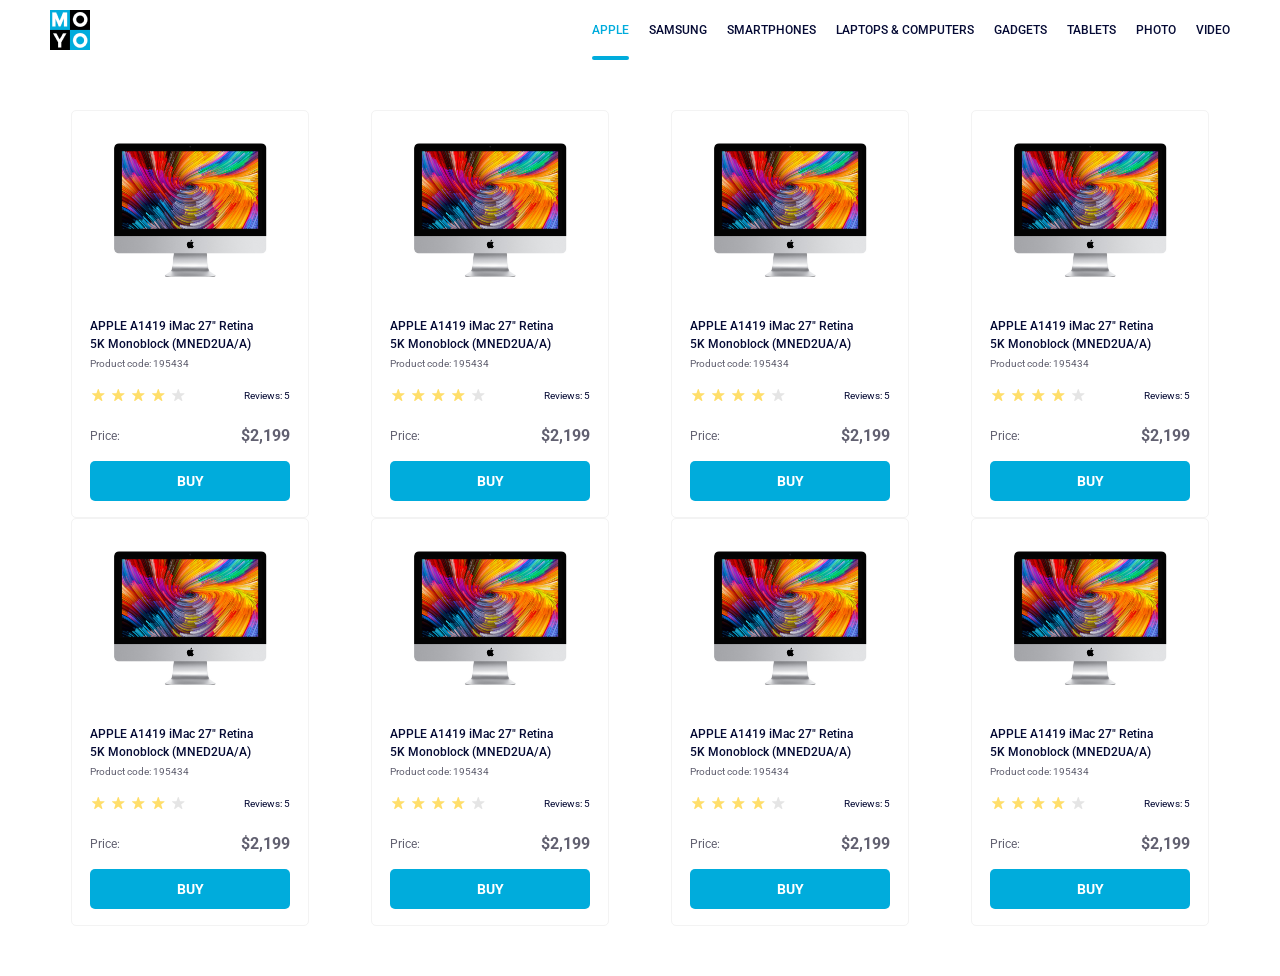
<file: index.html>
<!doctype html><html lang="en"><head><meta charset="utf-8"><meta name="viewport" content="width=device-width, initial-scale=1.0"><title>Catalog</title><link rel="preconnect" href="https://fonts.gstatic.com"><link href="https://fonts.googleapis.com/css2?family=Roboto:wght@400;500;700&display=swap" rel="stylesheet"><link rel="stylesheet" href="index.ab859d47.css"></head><body>  <header class="header"> <a href="index.html" class="logo"> <img src="logo.eddae0ff.png" alt="logo"> </a> <nav class="nav"> <ul class="nav__list"> <li class="nav__item"> <a href="#Apple" class="is-active nav__link"> Apple </a> </li> <li class="nav__item"> <a href="#Samsung" class="nav__link"> Samsung </a> </li> <li class="nav__item"> <a href="#Smartphones" class="nav__link"> Smartphones </a> </li> <li class="nav__item"> <a href="#Laptops" class="nav__link" data-qa="nav-hover"> Laptops & Computers </a> </li> <li class="nav__item"> <a href="#Gadgets" class="nav__link"> Gadgets </a> </li> <li class="nav__item"> <a href="#Tablets" class="nav__link"> Tablets </a> </li> <li class="nav__item"> <a href="#Photo" class="nav__link"> Photo </a> </li> <li class="nav__item"> <a href="#Video" class="nav__link"> Video </a> </li> </ul> </nav> </header>  <main> <div class="catalog"> <div class="card" data-qa="card"> <img src="imac.202c52ff.jpeg" alt="imac-photo" class="card__photo"> <div class="card__info"> <div class="card__title"> APPLE A1419 iMac 27" Retina <br> 5K Monoblock (MNED2UA/A) </div> <div class="card__product-code">Product code: 195434</div> <div class="card__review"> <div class="card__stars card__stars--4"> <div class="card__star"></div> <div class="card__star"></div> <div class="card__star"></div> <div class="card__star"></div> <div class="card__star"></div> </div> <div class="card__review-count"> Reviews: <span class="card__review-number">5</span> </div> </div> <div class="card__price"> <span class="card__price-label">Price:</span> <span class="card__price-value">$2,199</span> </div> <a class="card__buy-button" data-qa="hover"> buy </a> </div> </div> <div class="card"> <img src="imac.202c52ff.jpeg" alt="imac-photo" class="card__photo"> <div class="card__info"> <div class="card__title"> APPLE A1419 iMac 27" Retina <br> 5K Monoblock (MNED2UA/A) </div> <div class="card__product-code">Product code: 195434</div> <div class="card__review"> <div class="card__stars card__stars--4"> <div class="card__star"></div> <div class="card__star"></div> <div class="card__star"></div> <div class="card__star"></div> <div class="card__star"></div> </div> <div class="card__review-count"> Reviews: <span class="card__review-number">5</span> </div> </div> <div class="card__price"> <span class="card__price-label">Price:</span> <span class="card__price-value">$2,199</span> </div> <a class="card__buy-button" data-qa="card-hover"> buy </a> </div> </div> <div class="card"> <img src="imac.202c52ff.jpeg" alt="imac-photo" class="card__photo"> <div class="card__info"> <div class="card__title"> APPLE A1419 iMac 27" Retina <br> 5K Monoblock (MNED2UA/A) </div> <div class="card__product-code">Product code: 195434</div> <div class="card__review"> <div class="card__stars card__stars--4"> <div class="card__star"></div> <div class="card__star"></div> <div class="card__star"></div> <div class="card__star"></div> <div class="card__star"></div> </div> <div class="card__review-count"> Reviews: <span class="card__review-number">5</span> </div> </div> <div class="card__price"> <span class="card__price-label">Price:</span> <span class="card__price-value">$2,199</span> </div> <a class="card__buy-button" data-qa="hover"> buy </a> </div> </div> <div class="card"> <img src="imac.202c52ff.jpeg" alt="imac-photo" class="card__photo"> <div class="card__info"> <div class="card__title"> APPLE A1419 iMac 27" Retina <br> 5K Monoblock (MNED2UA/A) </div> <div class="card__product-code">Product code: 195434</div> <div class="card__review"> <div class="card__stars card__stars--4"> <div class="card__star"></div> <div class="card__star"></div> <div class="card__star"></div> <div class="card__star"></div> <div class="card__star"></div> </div> <div class="card__review-count"> Reviews: <span class="card__review-number">5</span> </div> </div> <div class="card__price"> <span class="card__price-label">Price:</span> <span class="card__price-value">$2,199</span> </div> <a class="card__buy-button" data-qa="hover"> buy </a> </div> </div> <div class="card"> <img src="imac.202c52ff.jpeg" alt="imac-photo" class="card__photo"> <div class="card__info"> <div class="card__title"> APPLE A1419 iMac 27" Retina <br> 5K Monoblock (MNED2UA/A) </div> <div class="card__product-code">Product code: 195434</div> <div class="card__review"> <div class="card__stars card__stars--4"> <div class="card__star"></div> <div class="card__star"></div> <div class="card__star"></div> <div class="card__star"></div> <div class="card__star"></div> </div> <div class="card__review-count"> Reviews: <span class="card__review-number">5</span> </div> </div> <div class="card__price"> <span class="card__price-label">Price:</span> <span class="card__price-value">$2,199</span> </div> <a class="card__buy-button" data-qa="hover"> buy </a> </div> </div> <div class="card"> <img src="imac.202c52ff.jpeg" alt="imac-photo" class="card__photo"> <div class="card__info"> <div class="card__title"> APPLE A1419 iMac 27" Retina <br> 5K Monoblock (MNED2UA/A) </div> <div class="card__product-code">Product code: 195434</div> <div class="card__review"> <div class="card__stars card__stars--4"> <div class="card__star"></div> <div class="card__star"></div> <div class="card__star"></div> <div class="card__star"></div> <div class="card__star"></div> </div> <div class="card__review-count"> Reviews: <span class="card__review-number">5</span> </div> </div> <div class="card__price"> <span class="card__price-label">Price:</span> <span class="card__price-value">$2,199</span> </div> <a class="card__buy-button" data-qa="hover"> buy </a> </div> </div> <div class="card"> <img src="imac.202c52ff.jpeg" alt="imac-photo" class="card__photo"> <div class="card__info"> <div class="card__title"> APPLE A1419 iMac 27" Retina <br> 5K Monoblock (MNED2UA/A) </div> <div class="card__product-code">Product code: 195434</div> <div class="card__review"> <div class="card__stars card__stars--4"> <div class="card__star"></div> <div class="card__star"></div> <div class="card__star"></div> <div class="card__star"></div> <div class="card__star"></div> </div> <div class="card__review-count"> Reviews: <span class="card__review-number">5</span> </div> </div> <div class="card__price"> <span class="card__price-label">Price:</span> <span class="card__price-value">$2,199</span> </div> <a class="card__buy-button" data-qa="hover"> buy </a> </div> </div> <div class="card"> <img src="imac.202c52ff.jpeg" alt="imac-photo" class="card__photo"> <div class="card__info"> <div class="card__title"> APPLE A1419 iMac 27" Retina <br> 5K Monoblock (MNED2UA/A) </div> <div class="card__product-code">Product code: 195434</div> <div class="card__review"> <div class="card__stars card__stars--4"> <div class="card__star"></div> <div class="card__star"></div> <div class="card__star"></div> <div class="card__star"></div> <div class="card__star"></div> </div> <div class="card__review-count"> Reviews: <span class="card__review-number">5</span> </div> </div> <div class="card__price"> <span class="card__price-label">Price:</span> <span class="card__price-value">$2,199</span> </div> <a class="card__buy-button" data-qa="hover"> buy </a> </div> </div> </div> </main> </body></html>
</file>
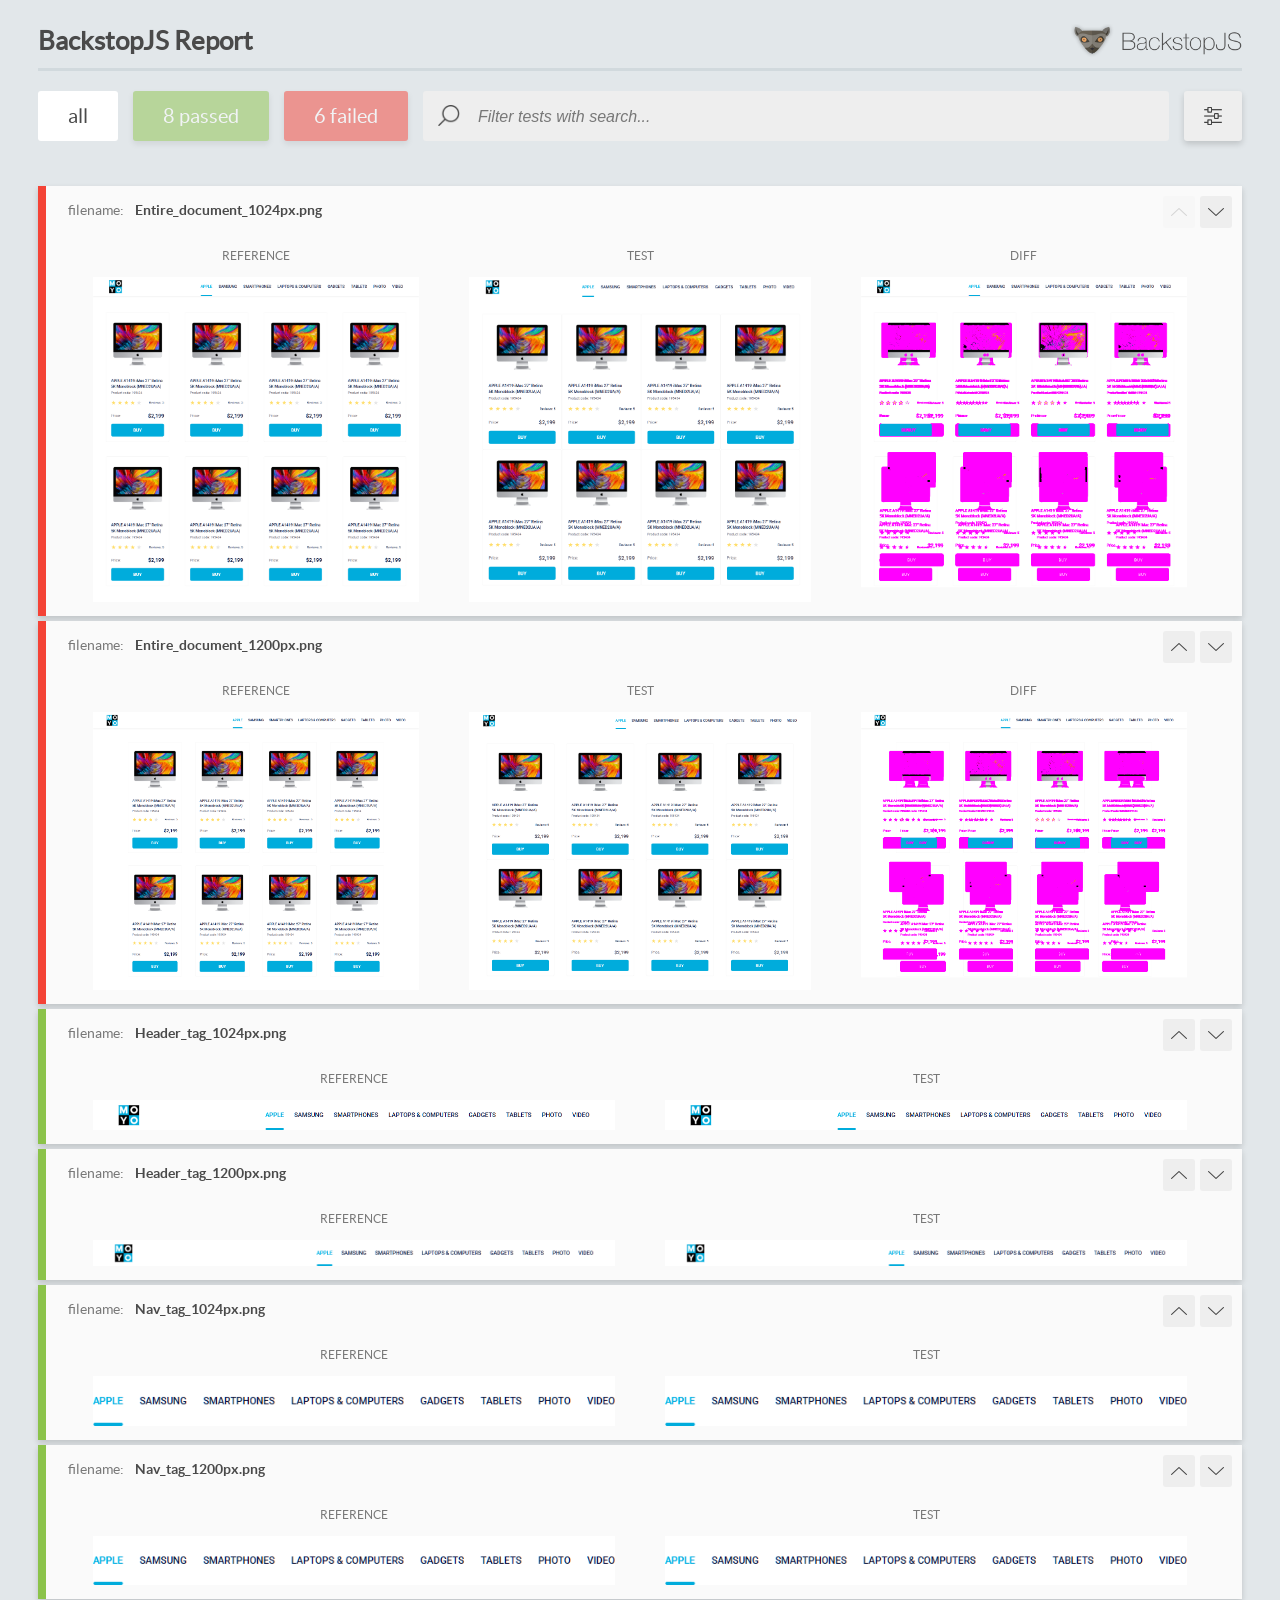
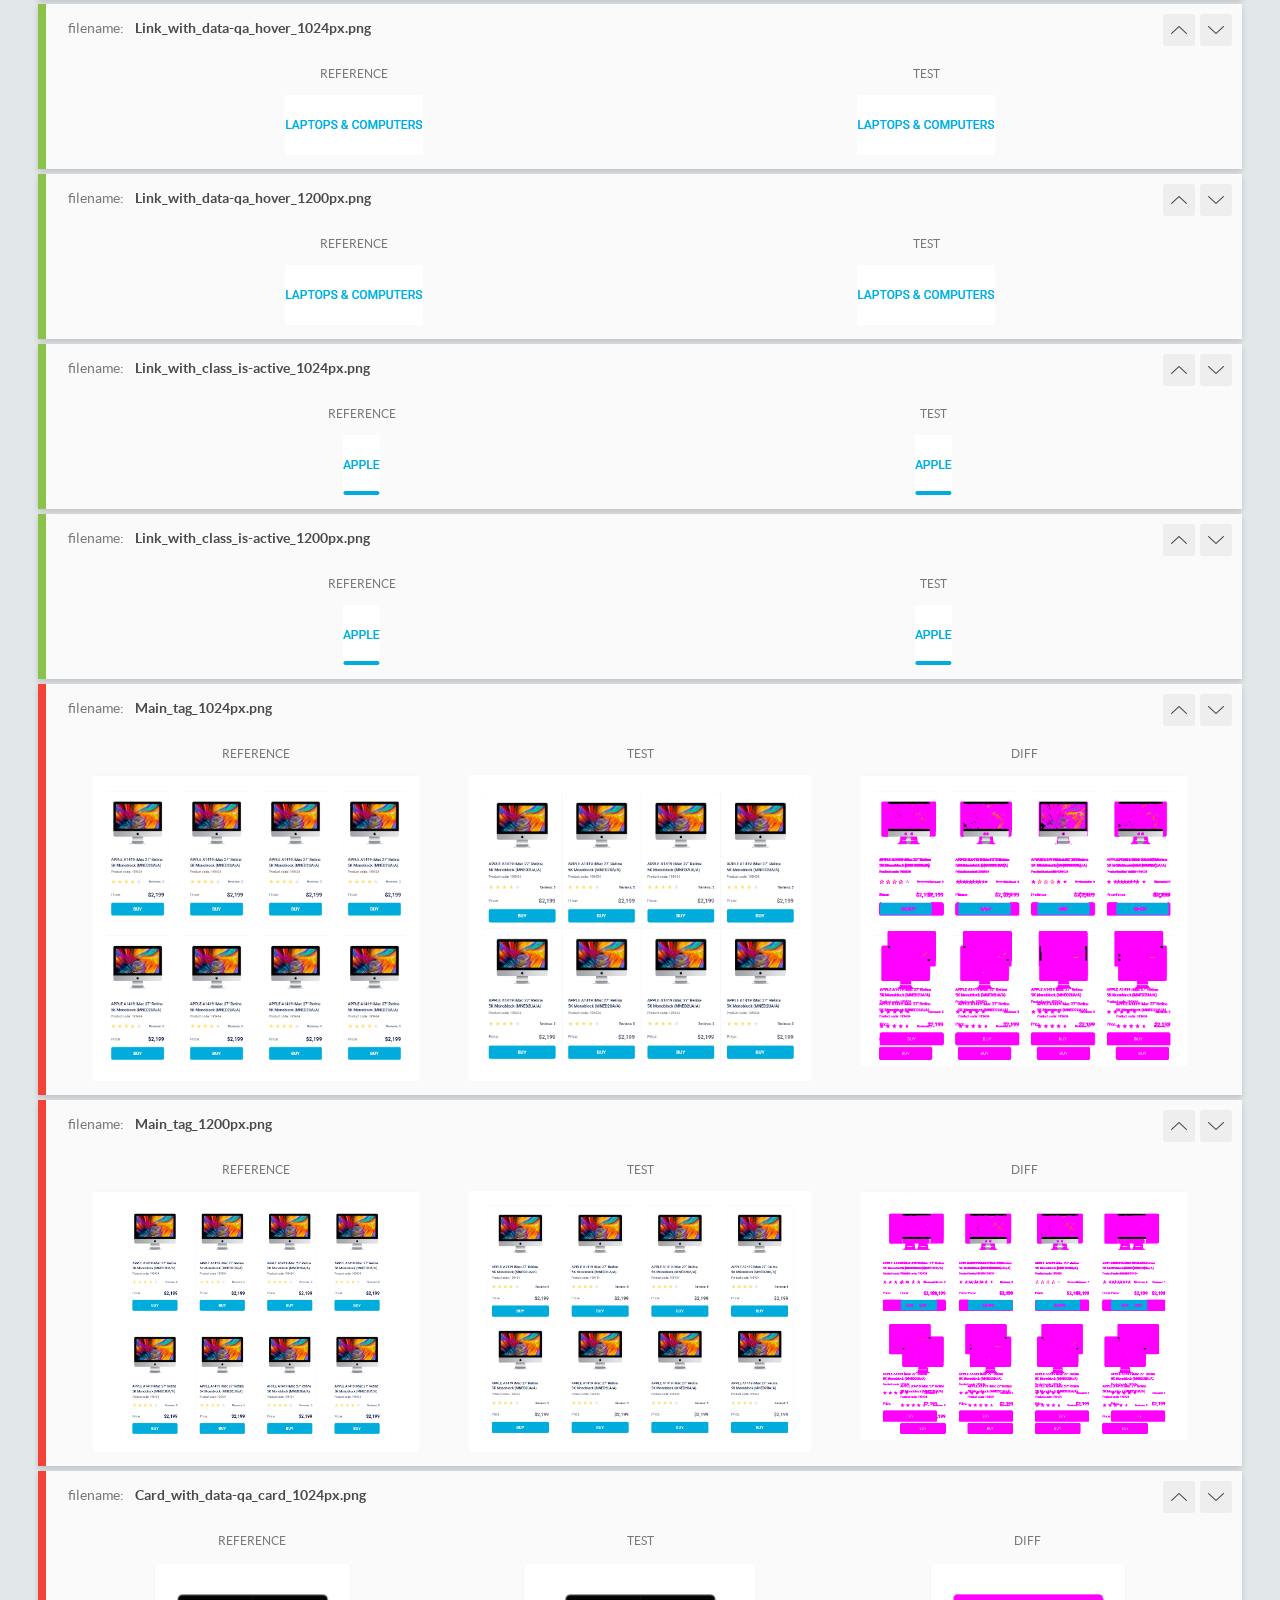
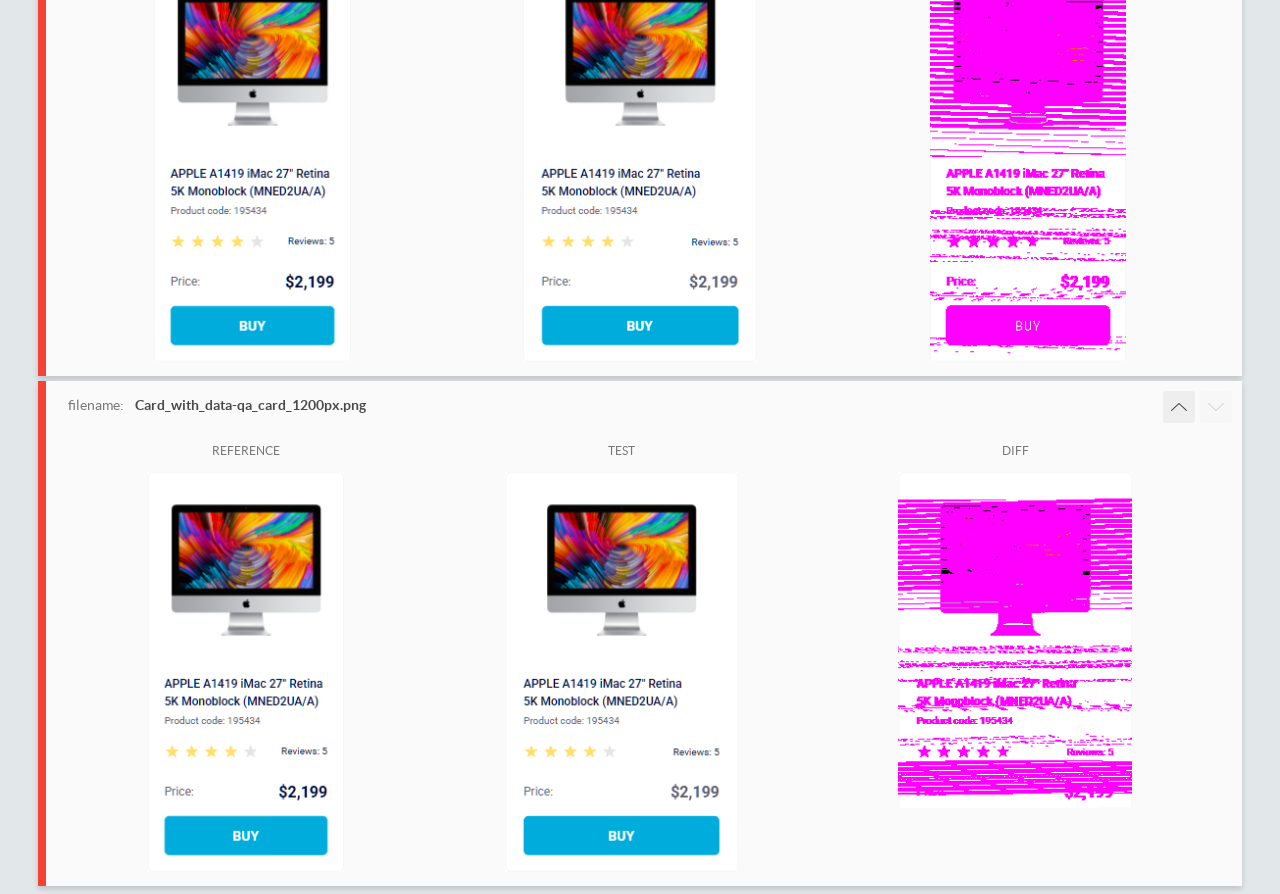
<file: report/html_report/index.html>
<!DOCTYPE html>
<html>
  <head>
    <meta charset="utf-8">
    <!-- Disable Cache -->
    <meta http-equiv="Cache-Control" content="no-cache, no-store, must-revalidate">
    <meta http-equiv="Pragma" content="no-cache">
    <meta http-equiv="Expires" content="0">

    <title>BackstopJS Report</title>

    <style>
      @font-face {
          font-family: 'latoregular';
          src: url('./assets/fonts/lato-regular-webfont.woff2') format('woff2'),
              url('./assets/fonts/lato-regular-webfont.woff') format('woff');
          font-weight: 400;
          font-style: normal;
      }
      @font-face {
          font-family: 'latobold';
          src: url('./assets/fonts/lato-bold-webfont.woff2') format('woff2'),
              url('./assets/fonts/lato-bold-webfont.woff') format('woff');
          font-weight: 700;
          font-style: normal;
      }

      .ReactModal__Body--open {
          overflow: hidden;
      }
      .ReactModal__Body--open .header {
        display: none;
      }

    </style>
  </head>
  <body style="background-color: #E2E7EA">
    <div id="root">

    </div>
    <script>
      function report (report) { // eslint-disable-line no-unused-vars
        window.tests = report;
      }
    </script>
    <script src="config.js"></script>
    <script src="index_bundle.js"></script>
  </body>
</html>
</file>
<file: index.ab859d47.css>
body{margin:0;padding:0}.header{background:#fff;justify-content:space-between;align-items:center;padding:0 50px;font-family:Roboto,sans-serif;font-size:12px;font-weight:500;display:flex;position:relative}.logo{width:40px;height:40px;margin:10px 0}.nav{display:inline-block}.nav__list{text-transform:uppercase;margin:0;padding:0;list-style:none;display:flex}.nav__item{list-style:none;position:relative}.nav__item:not(:last-child){margin-right:20px}.nav__link{color:#060b35;align-items:center;height:60px;text-decoration:none;display:flex;position:relative}.nav__link:hover{color:#00acdc}.is-active{color:#00acdc;position:relative}.is-active:after{content:"";background-color:#00acdc;border-radius:2px;width:100%;height:4px;display:block;position:absolute;bottom:0}.catalog{grid-template-columns:repeat(1,1fr);justify-items:center;padding:50px 40px;display:grid}@media (width>=488px){.catalog{grid-template-columns:repeat(2,1fr)}}@media (width>=786px){.catalog{grid-template-columns:repeat(3,1fr)}}@media (width>=1024px){.catalog{grid-template-columns:repeat(4,1fr)}}.card{text-align:center;background-color:#fff;border:1px solid #f3f3f3;border-radius:5px;flex-direction:column;align-items:center;width:200px;margin:0;padding:32px 18px 16px;font-family:Roboto,sans-serif;font-size:12px;display:flex}.card__info{width:100%}.card__photo{width:160px;height:134px;margin-bottom:40px}.card__title{color:#060b35;text-align:left;margin-bottom:4px;font-weight:500;line-height:18px}.card__product-code{color:#616070;text-align:left;width:100%;margin-bottom:16px;font-size:10px;font-weight:400;line-height:14px}.card__review{text-align:center;justify-content:space-between;align-items:end;width:100%;padding-bottom:24px;display:flex}.card__review-count{color:#060b35;font-size:10px;font-weight:400;line-height:14px}.card__stars{display:flex}.card__star{background-image:url(star.822d561e.svg);background-position:50%;background-repeat:no-repeat;width:16px;height:16px;margin-right:4px;display:block}.card__price{justify-content:space-between;width:100%;margin-bottom:16px;display:flex}.card__price-label{color:#616070;font-weight:400;line-height:18px}.card__price-value{color:#616070;font-size:16px;font-weight:700;line-height:18px}.card__buy-button{text-transform:uppercase;color:#fff;cursor:pointer;background-color:#00acdc;border:none;border-radius:5px;width:100%;height:40px;font-size:14px;font-weight:700;line-height:40px;display:inline-block}.card__buy-button:hover{box-sizing:border-box;color:#00acdc;background-color:#fff;border:1px solid #00acdc}.card:hover{transition-duration:.3s;transform:scale(1.2)}.card:hover .card__title{color:#34568b}.card__stars--4 .card__star:nth-child(-n+4){background-image:url(star-active.edda4c43.svg)}
/*# sourceMappingURL=index.ab859d47.css.map */
</file>
